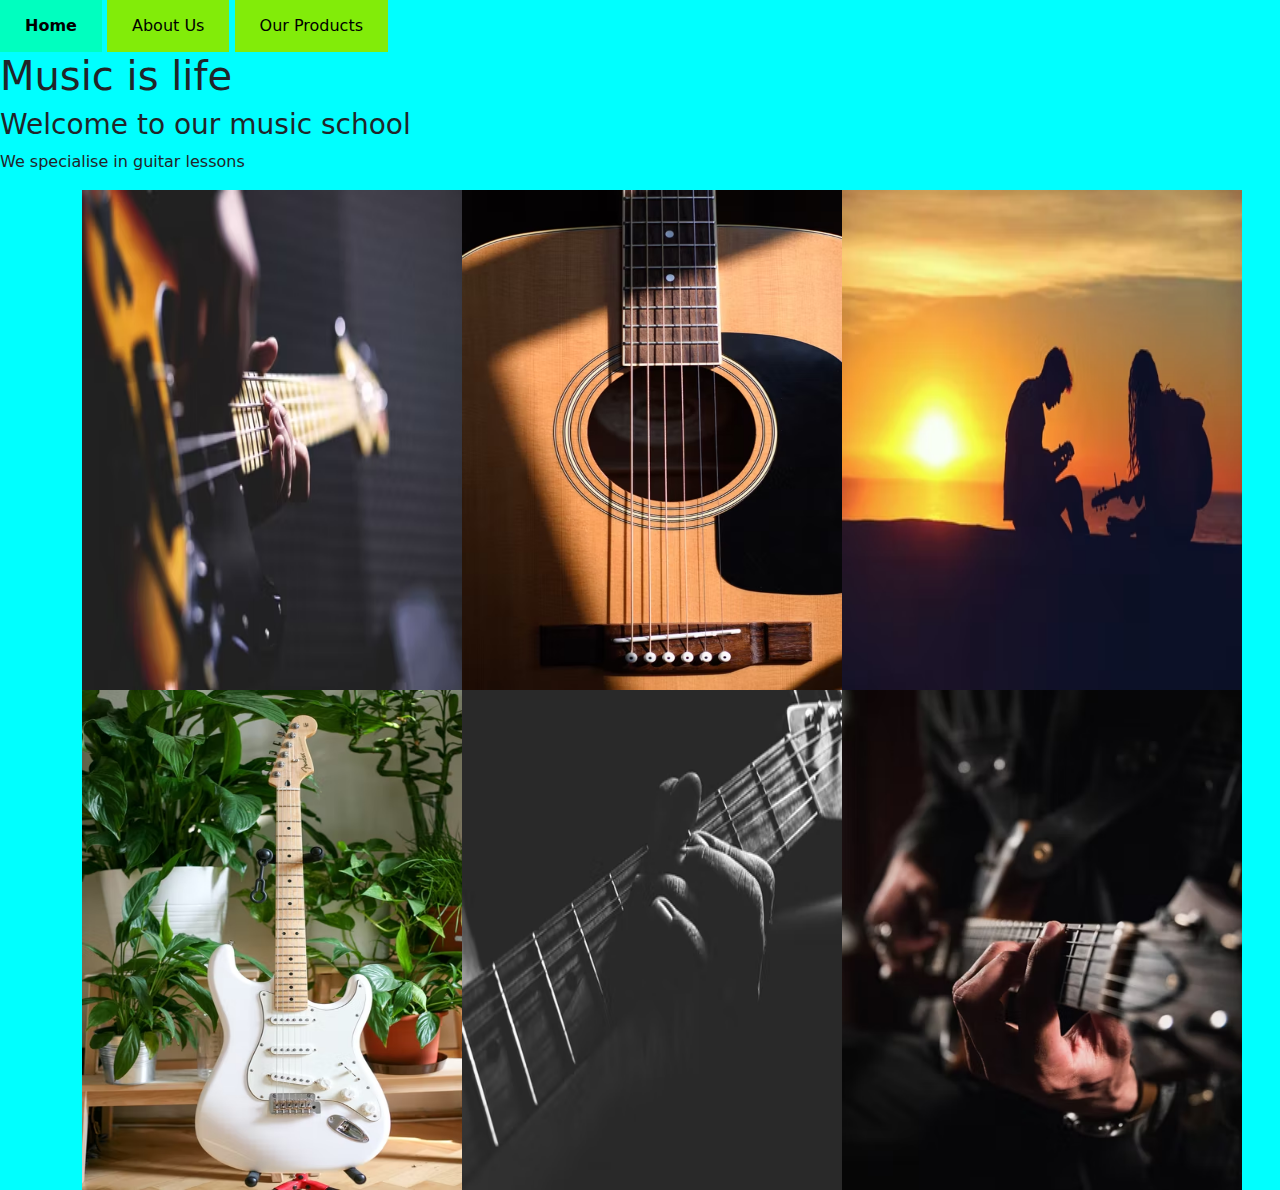
<file: index.html>
<!DOCTYPE html>
<html lang="en">
<head>
    <meta charset="UTF-8">
    <meta http-equiv="X-UA-Compatible" content="IE=edge">
    <meta name="viewport" content="width=device-width, initial-scale=1.0">
    <link rel="stylesheet" href="bootstrap.css">
    <link rel="stylesheet" href="bootstrap.min.css">
    <link rel="stylesheet" href="styles.css">
    <title>Our first collaboration assignment</title>
    
</head>
<body>
    <nav>
          <a href="index.html"><strong>Home</strong></a>
          <a href="about.html">About Us</a>
          <a href="products.html">Our Products</a>
      </nav>
    <h1>Music is life</h1>
    <h3>Welcome to our music school</h3>
    <p>We specialise in guitar lessons</p>
    <div class="container">
        <div class="row">
            <div class="col-md-4"><img src="guitar 1.avif" alt="staying single"></div>
            <div class="col-md-4"><img src="guitar 2.avif" alt="staying single"></div>
            <div class="col-md-4"><img src="guitar 3.avif" alt="staying single"></div>
            <div class="col-md-4"><img src="guitar 4.avif" alt="staying single"></div>
            <div class="col-md-4"><img src="guitar 5.avif" alt="staying single"></div>
            <div class="col-md-4"><img src="guitar 6.avif" alt="staying single"></div>
        </div>
    </div>
</body>
<script src="bootstrap.js"></script>
<script src="bootstrap.min.js"></script>
</html>
</file>
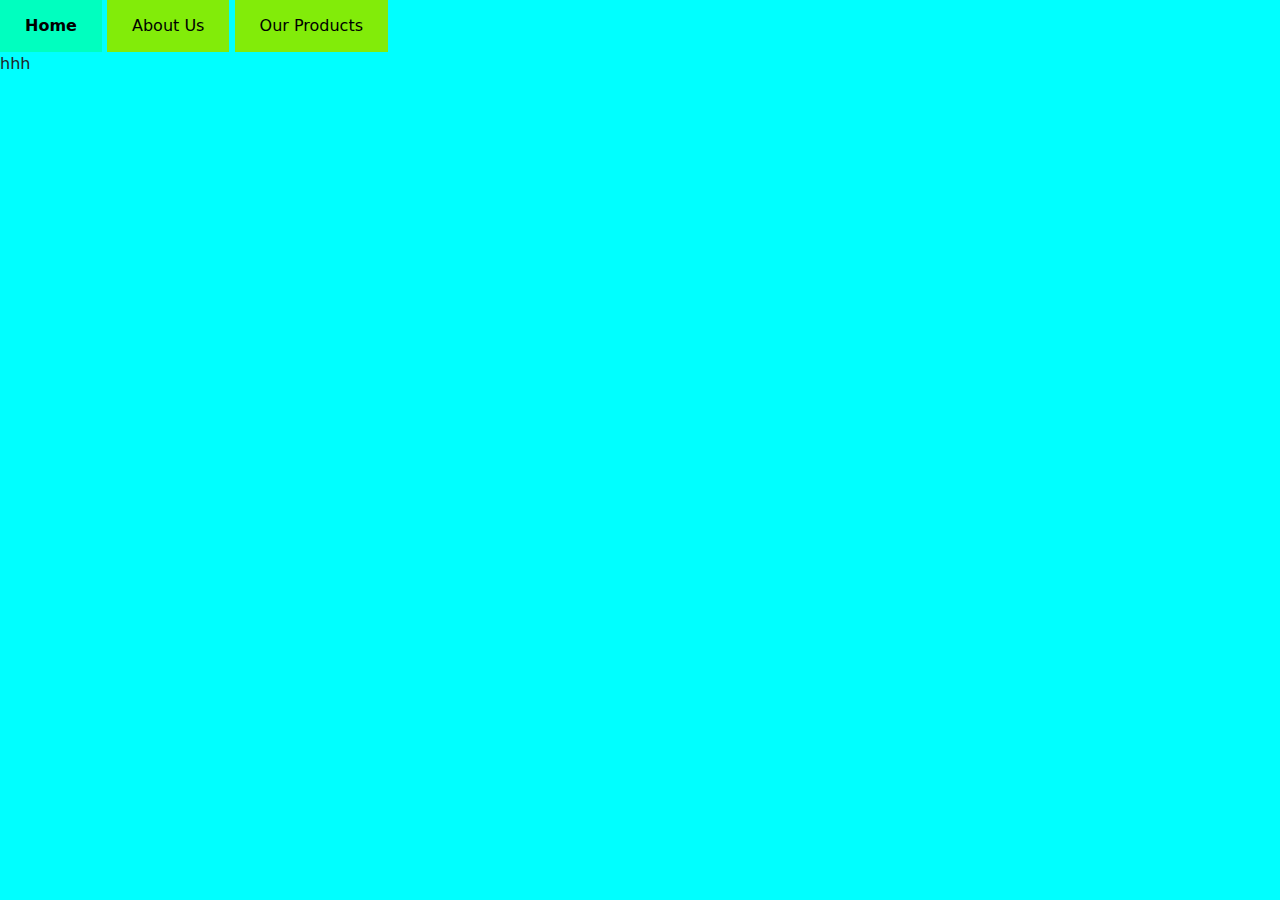
<file: about.html>
<!DOCTYPE html>
<html lang="en">
<head>
    <meta charset="UTF-8">
    <meta http-equiv="X-UA-Compatible" content="IE=edge">
    <meta name="viewport" content="width=, initial-scale=1.0">
    <link rel="stylesheet" href="bootstrap.css">
    <link rel="stylesheet" href="bootstrap.min.css">
    <link rel="stylesheet" href="styles.css">
    <title>Our first collaboration assignment</title>
    <title>Document</title>
</head>
<body>
  <nav>
    <a href="index.html"><strong>Home</strong></a>
    <a href="about.html">About Us</a>
    <a href="products.html">Our Products</a>
</nav>
    hhh
</body>
<script src="bootstrap.js"></script>
<script src="bootstrap.min.js"></script>
</html>
</file>
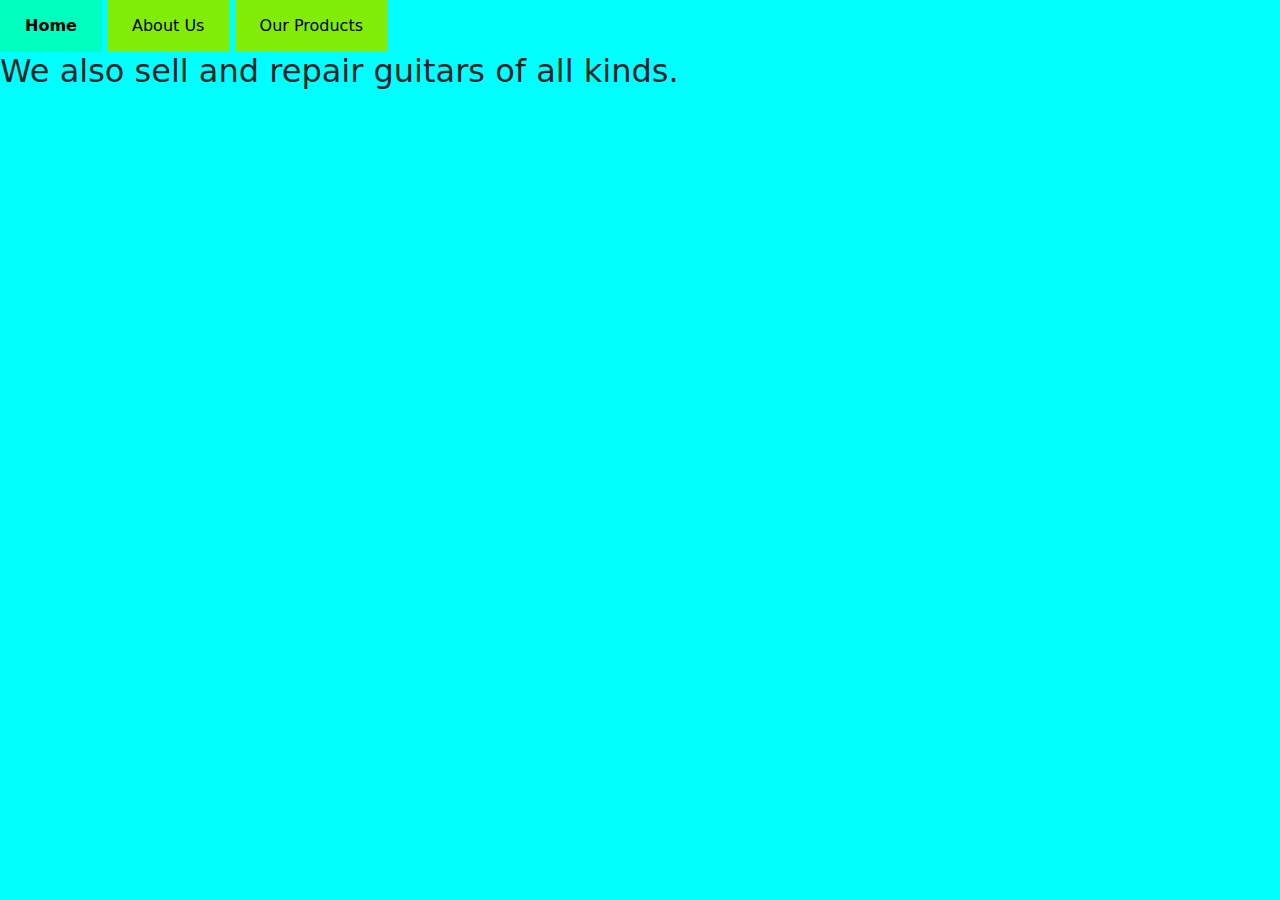
<file: products.html>
<!DOCTYPE html>
<html lang="en">
<head>
    <meta charset="UTF-8">
    <meta http-equiv="X-UA-Compatible" content="IE=edge">
    <meta name="viewport" content="width=device-width, initial-scale=1.0">
    <link rel="stylesheet" href="bootstrap.css">
    <link rel="stylesheet" href="bootstrap.min.css">
    <link rel="stylesheet" href="styles.css">
    <title>Our first collaboration assignment</title>
    <title>Document</title>
</head>
<body>
  <nav>
    <a href="index.html"><strong>Home</strong></a>
    <a href="about.html">About Us</a>
    <a href="products.html">Our Products</a>
</nav>
    <h2>We also sell and repair guitars of all kinds.</h2>
</body>
<script src="bootstrap.js"></script>
<script src="bootstrap.min.js"></script>
</html>
</file>
<file: styles.css>
img{width: 400px;;height: 500px;;}
body{background-color: aqua;}
a:link {
    background-color: #82ec09;
    color: rgb(0, 0, 0);
    padding: 14px 25px;
    text-align: center;
    text-decoration: none;
    display: inline-block;
  }

  a:visited {
    background-color: #edf7e2;
    color: rgb(0, 0, 0);
    padding: 14px 25px;
    text-align: center;
    text-decoration: none;
    display: inline-block;
  }
  
  a:hover {
    background-color: rgb(0, 255, 191);
  }
  a:active {
    background-color: rgb(26, 99, 8);
  }
</file>
